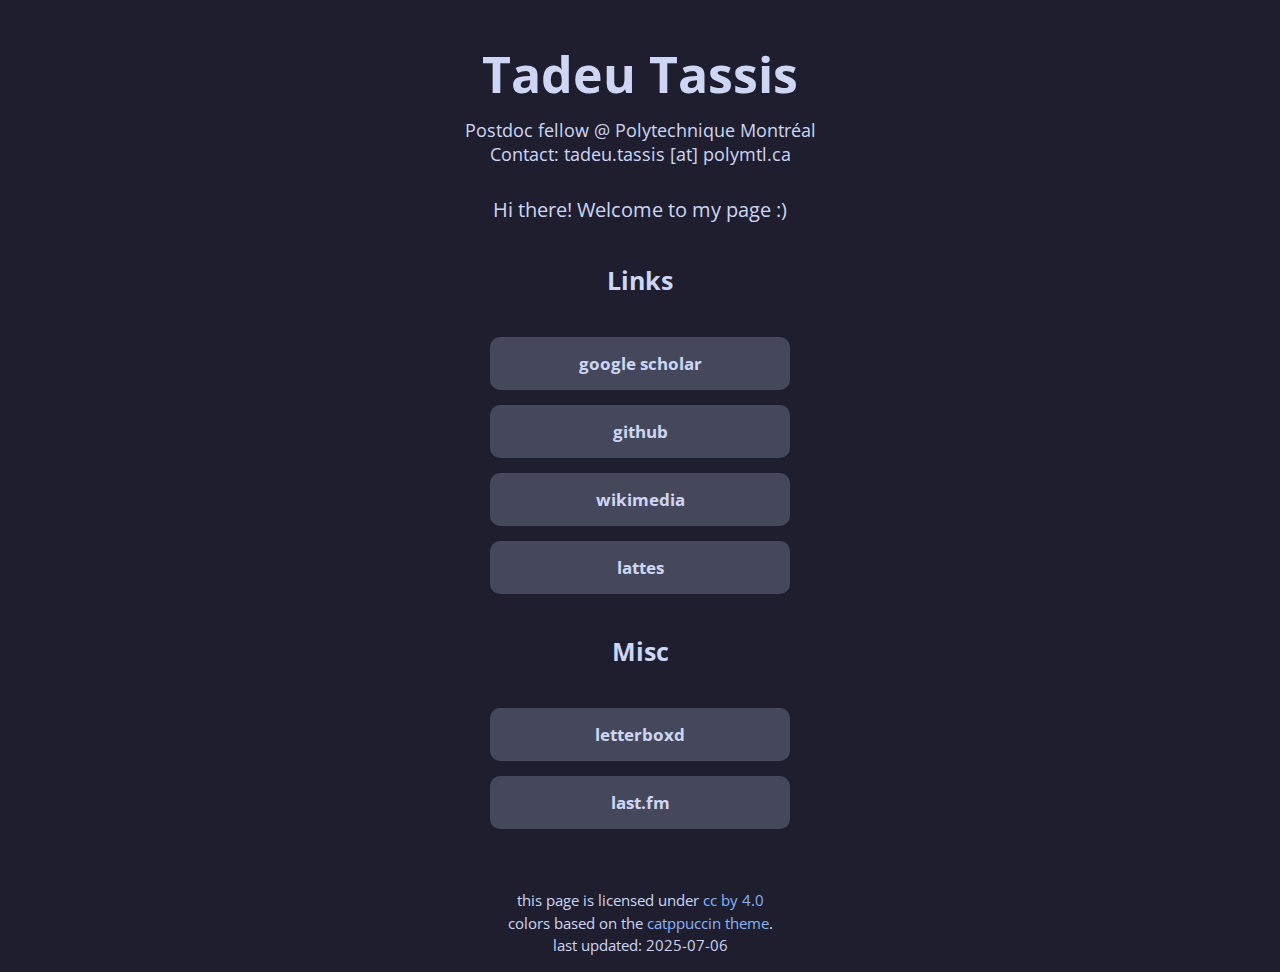
<file: index.html>
<!doctype html>
<html>

<head>
  <meta charset="utf-8">
  <meta name="viewport" content="width=device-width, initial-scale=1.0">
  <title>Tadeu Tassis' page</title>
  <link rel="stylesheet" href="/assets/styles.css">
  <link rel="icon" type="image/x-icon" href="/assets/favicon.ico">
</head>

<body>
<header>
  <div class="header-title">Tadeu Tassis</div>
  <div class="header-subtitle">
    Postdoc fellow @ Polytechnique Montréal
    <br>
    Contact: tadeu.tassis [at] polymtl.ca
  </div>
</header>

<p id="home-greeting">
  Hi there! Welcome to my page :)
</p>

<h2>Links</h2>

<div class="button-list">
  <a class="home-button" href="https://scholar.google.com/citations?user=U0FEn3gAAAAJ&hl=en">google scholar</a>
  <a class="home-button" href="https://github.com/tadeutassis">github</a>
  <a class="home-button" href="https://commons.wikimedia.org/wiki/User:Qupybara">wikimedia</a>
  <a class="home-button" href="http://lattes.cnpq.br/7266659029660509">lattes</a>
</div>

<h2>Misc</h2>

<div class="button-list">
  <a class="home-button" href="https://letterboxd.com/tadeutassis/">letterboxd</a>
  <a class="home-button" href="https://www.last.fm/user/tadeutassis93">last.fm</a>
</div>
<footer>
  <p>
    this page is licensed under
    <a href="https://creativecommons.org/licenses/by/4.0/">cc by 4.0</a>
    <br>
    colors based on the
    <a href="https://catppuccin.com/">catppuccin theme</a>.
    <br>
    last updated: 2025-07-06
  </p>
</footer>
</body>

</html>
</file>
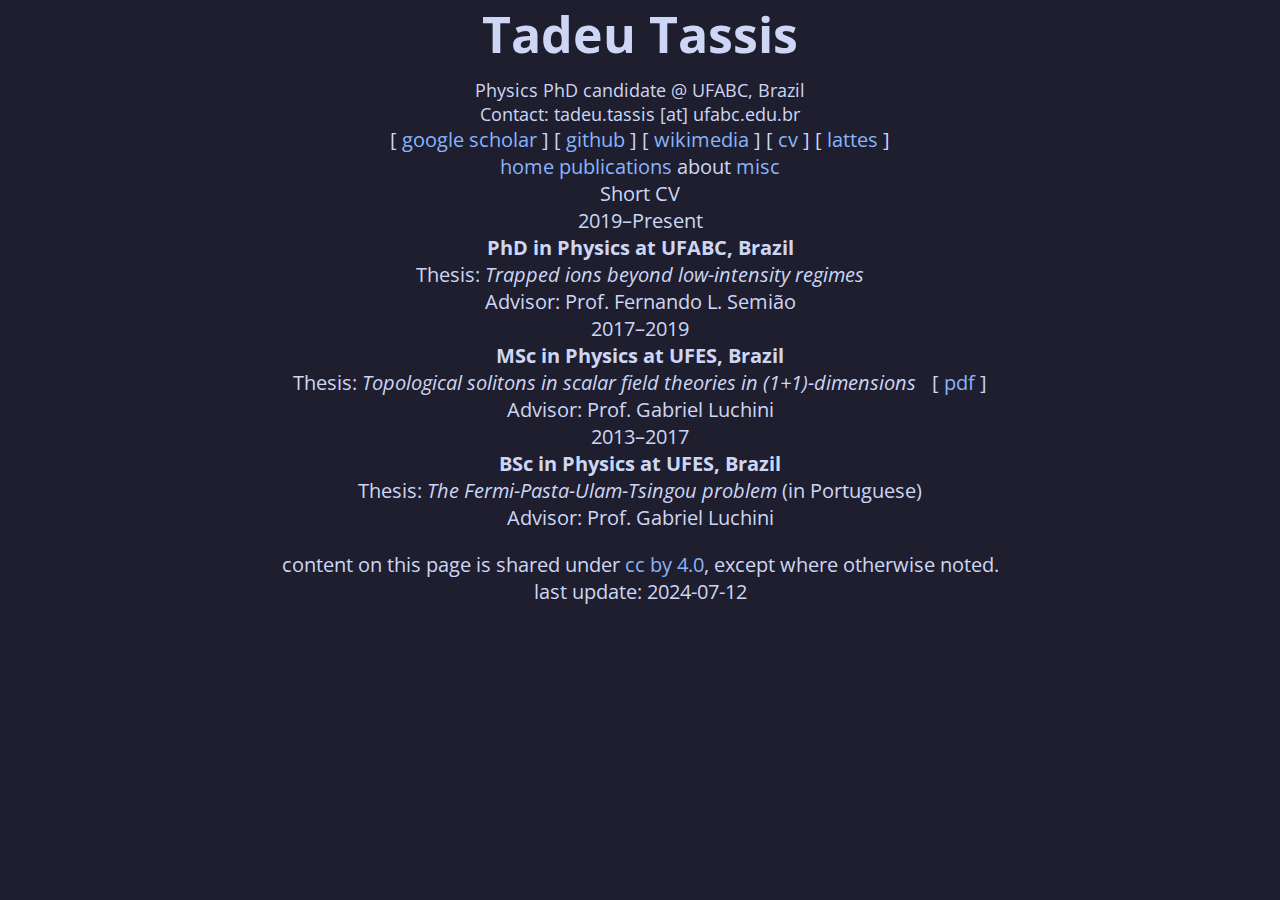
<file: about/index.html>
<!doctype html>
<html>

<head>
  <meta charset="utf-8" />
  <meta name="viewport" content="width=device-width, initial-scale=1.0" />
  <title>Home</title>
  <link rel="stylesheet" href="/assets/styles.css" />
  <link rel="icon" type="image/x-icon" href="/assets/favicon.ico" />
</head>

<body>
  <div class="page">
    <div class="header">
      <div class="header-title">Tadeu Tassis</div>
      <div class="header-subtitle">
        Physics PhD candidate @ UFABC, Brazil
        <br />
        Contact: tadeu.tassis [at] ufabc.edu.br
      </div>

      <div class="header-links">
        <span class="link-button">[
          <a href="https://scholar.google.com/citations?user=U0FEn3gAAAAJ&hl=en">google scholar</a>
          ]</span>
        <span class="link-button">[ <a href="https://github.com/tadeutassis">github</a> ]</span>
        <span class="link-button">[
          <a href="https://commons.wikimedia.org/wiki/User:Qupybara">wikimedia</a>
          ]</span>
        <span class="link-button">[ <a href="pdf/CV_TadeuTassis.pdf">cv</a> ]</span>
        <span class="link-button">[
          <a href="http://lattes.cnpq.br/7266659029660509">lattes</a> ]</span>
      </div>
    </div>

    <div class="nav-bar">
      <a class="nav-link" href="/">home</a>
      <a class="nav-link" href="/publications/">publications</a>
      <span class="nav-current">about</span>
      <a class="nav-link" href="/misc/">misc</a>
    </div>

    <div class="section">Short CV</div>

    <div class="row">
      <div class="col-left">2019&ndash;Present</div>
      <div class="col-right">
        <b>PhD in Physics at UFABC, Brazil</b>
        <br />
        Thesis: <em>Trapped ions beyond low-intensity regimes</em>
        <br />
        Advisor: Prof. Fernando L. Semião
      </div>
    </div>

    <div class="row">
      <div class="col-left">2017&ndash;2019</div>
      <div class="col-right">
        <b>MSc in Physics at UFES, Brazil</b>
        <br />
        Thesis:
        <em>Topological solitons in scalar field theories in
          (1+1)-dimensions</em>
        <span class="link-button" style="margin-left: 1ex">
          [ <a href="/pdf/MastersThesis_TadeuTassis.pdf">pdf</a> ]
        </span>
        <br />
        Advisor: Prof. Gabriel Luchini
      </div>
    </div>

    <div class="row">
      <div class="col-left">2013&ndash;2017</div>
      <div class="col-right">
        <b>BSc in Physics at UFES, Brazil</b>
        <br />
        Thesis: <em>The Fermi-Pasta-Ulam-Tsingou problem</em> (in Portuguese)
        <br />
        Advisor: Prof. Gabriel Luchini
      </div>
    </div>

    <div class="footer">
      <p>
        content on this page is shared under
        <a href="https://creativecommons.org/licenses/by/4.0/">cc by 4.0</a>,
        except where otherwise noted.
        <br />
        last update: 2024-07-12
      </p>
    </div>
  </div>
</body>

</html>
</file>
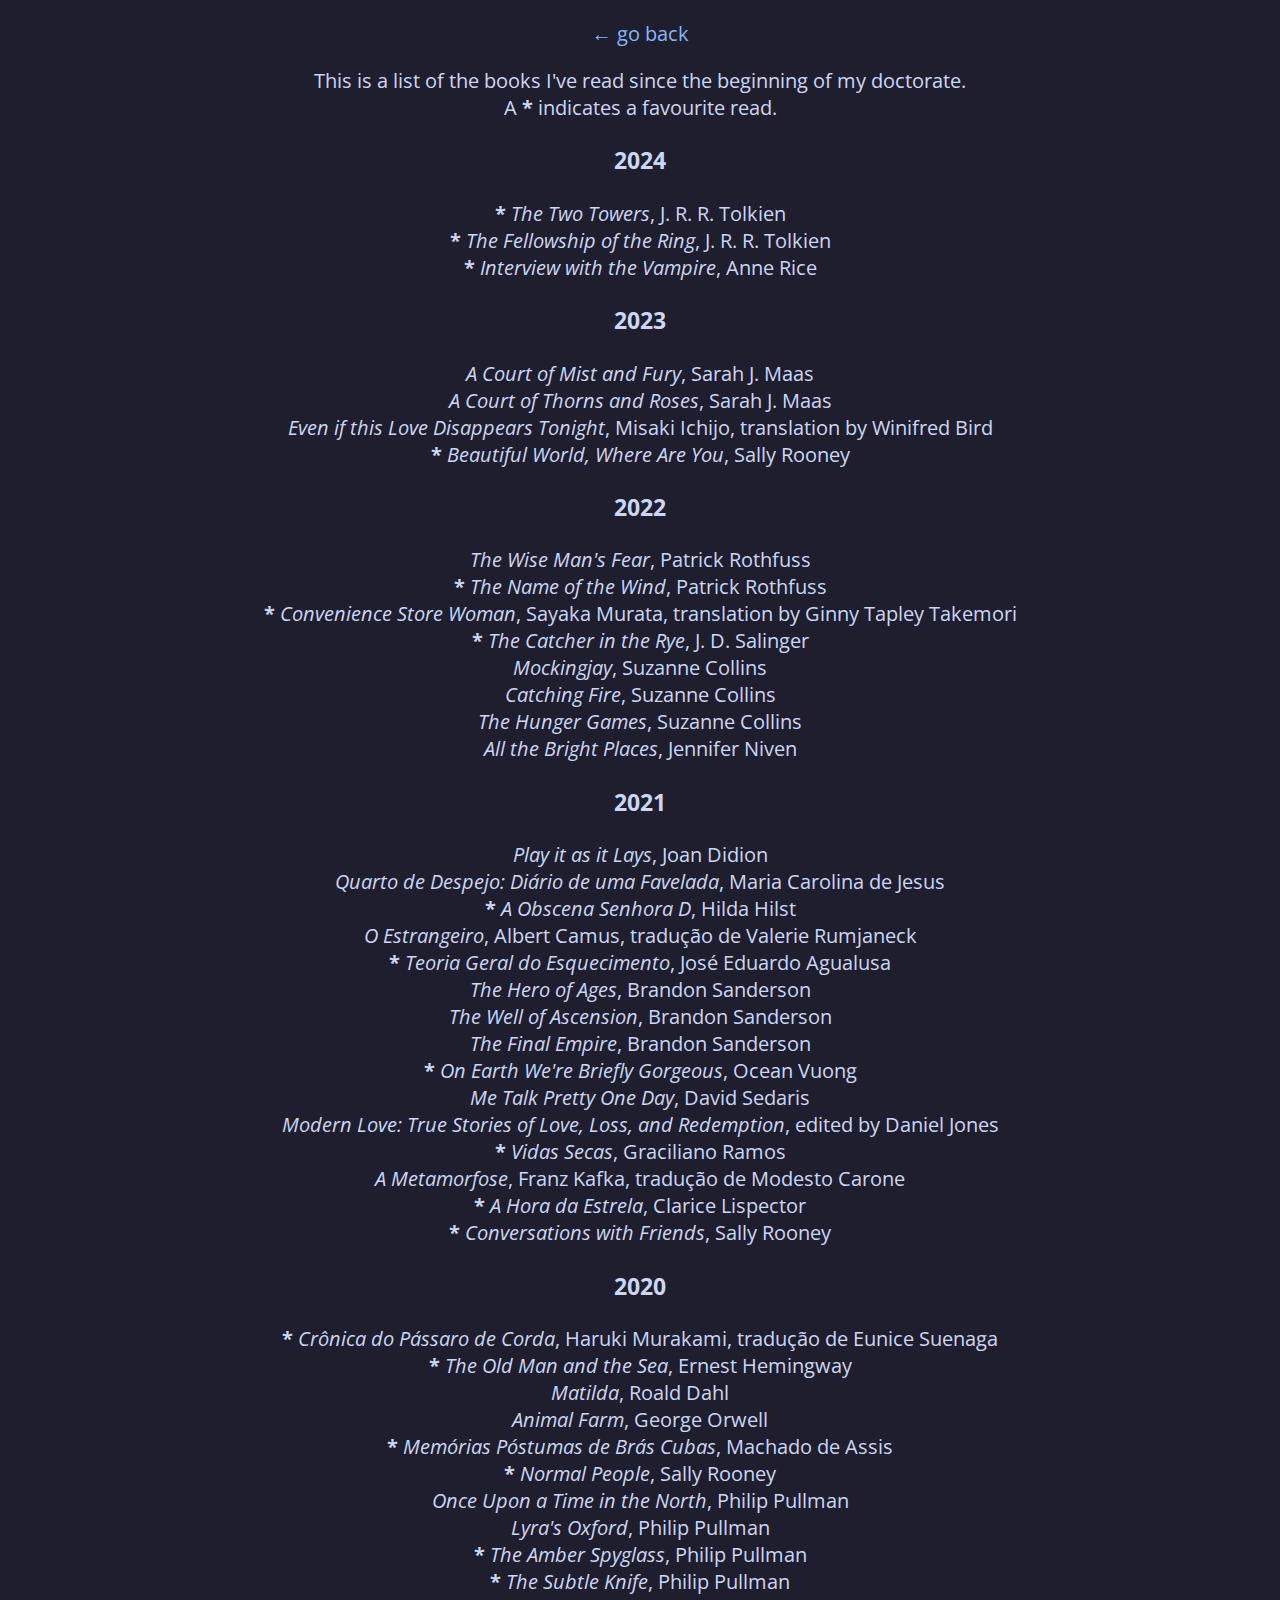
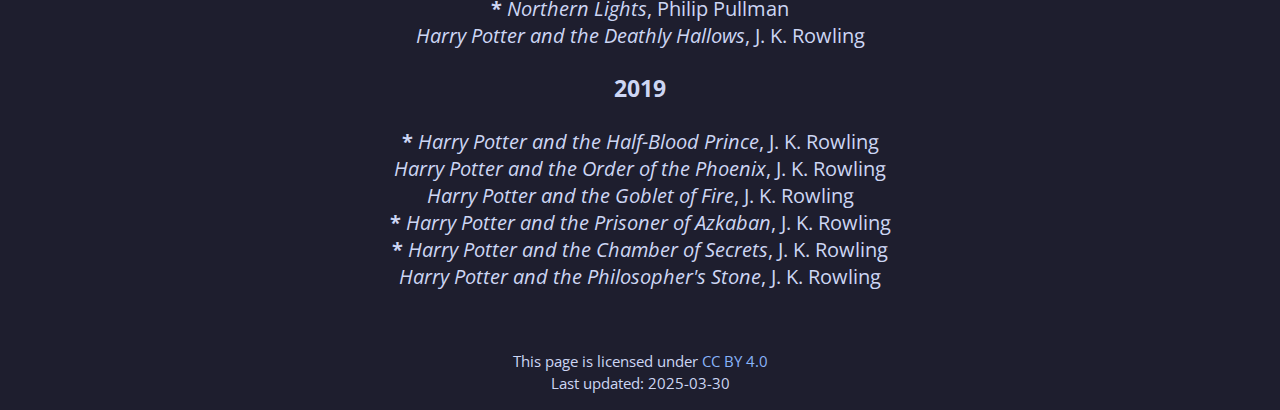
<file: books/index.html>
<!doctype html>
<html>

<head>
  <meta charset="utf-8">
  <meta name="viewport" content="width=device-width, initial-scale=1.0">
  <title>books</title>
  <link rel="stylesheet" href="/assets/styles.css">
  <link rel="icon" type="image/x-icon" href="/assets/favicon.ico">
</head>

<body>
<div class="page-content">
  <p class="back-link">
    <a href="/">&larr; go back</a>
  </p>

  <p>
    This is a list of the books
    I've read since the beginning of my doctorate.
    <br>
    A <strong>*</strong> indicates a favourite read.
  </p>

  <h3>2024</h3>

  <p>
    <strong>*</strong>
    <em>The Two Towers</em>,
    J. R. R. Tolkien
    <br>
    <strong>*</strong>
    <em>The Fellowship of the Ring</em>,
    J. R. R. Tolkien
    <br>
    <strong>*</strong>
    <em>Interview with the Vampire</em>,
    Anne Rice
  </p>

  <h3>2023</h3>
      
  <p>
    <em>A Court of Mist and Fury</em>,
    Sarah J. Maas
    <br>
    <em>A Court of Thorns and Roses</em>,
    Sarah J. Maas
    <br>
    <em>Even if this Love Disappears Tonight</em>,
    Misaki Ichijo, translation by Winifred Bird
    <br>
    <strong>*</strong>
    <em>Beautiful World, Where Are You</em>,
    Sally Rooney
    <br>
  </p>

  <h3>2022</h3>

  <p>
    <em>The Wise Man's Fear</em>,
    Patrick Rothfuss
    <br>
    <strong>*</strong>
    <em>The Name of the Wind</em>,
    Patrick Rothfuss
    <br>
    <strong>*</strong>
    <em>Convenience Store Woman</em>,
    Sayaka Murata, translation by Ginny Tapley Takemori
    <br>
    <strong>*</strong>
    <em>The Catcher in the Rye</em>,
    J. D. Salinger
    <br>
    <em>Mockingjay</em>,
    Suzanne Collins
    <br>
    <em>Catching Fire</em>,
    Suzanne Collins
    <br>
    <em>The Hunger Games</em>,
    Suzanne Collins
    <br>
    <em>All the Bright Places</em>,
    Jennifer Niven
  </p>

  <h3>2021</h3>

  <p>
    <em>Play it as it Lays</em>,
    Joan Didion
    <br>
    <em>Quarto de Despejo: Diário de uma Favelada</em>,
    Maria Carolina de Jesus
    <br>
    <strong>*</strong>
    <em>A Obscena Senhora D</em>,
    Hilda Hilst
    <br>
    <em>O Estrangeiro</em>,
    Albert Camus, tradução de Valerie Rumjaneck
    <br>
    <strong>*</strong>
    <em>Teoria Geral do Esquecimento</em>,
    José Eduardo Agualusa
    <br>
    <em>The Hero of Ages</em>,
    Brandon Sanderson
    <br>
    <em>The Well of Ascension</em>,
    Brandon Sanderson
    <br>
    <em>The Final Empire</em>,
    Brandon Sanderson
    <br>
    <strong>*</strong>
    <em>On Earth We're Briefly Gorgeous</em>,
    Ocean Vuong
    <br>
    <em>Me Talk Pretty One Day</em>,
    David Sedaris
    <br>
    <em>Modern Love: True Stories of Love, Loss, and Redemption</em>,
    edited by Daniel Jones
    <br>
    <strong>*</strong>
    <em>Vidas Secas</em>,
    Graciliano Ramos
    <br>
    <em>A Metamorfose</em>,
    Franz Kafka, tradução de Modesto Carone
    <br>
    <strong>*</strong>
    <em>A Hora da Estrela</em>,
    Clarice Lispector
    <br>
    <strong>*</strong>
    <em>Conversations with Friends</em>,
    Sally Rooney
  </p>

  <h3>2020</h3>

  <p>
    <strong>*</strong>
    <em>Crônica do Pássaro de Corda</em>,
    Haruki Murakami, tradução de Eunice Suenaga
    <br>
    <strong>*</strong>
    <em>The Old Man and the Sea</em>,
    Ernest Hemingway
    <br>
    <em>Matilda</em>,
    Roald Dahl
    <br>
    <em>Animal Farm</em>,
    George Orwell
    <br>
    <strong>*</strong>
    <em>Memórias Póstumas de Brás Cubas</em>,
    Machado de Assis
    <br>
    <strong>*</strong>
    <em>Normal People</em>,
    Sally Rooney
    <br>
    <em>Once Upon a Time in the North</em>,
    Philip Pullman
    <br>
    <em>Lyra's Oxford</em>,
    Philip Pullman
    <br>
    <strong>*</strong>
    <em>The Amber Spyglass</em>,
    Philip Pullman
    <br>
    <strong>*</strong>
    <em>The Subtle Knife</em>,
    Philip Pullman
    <br>
    <strong>*</strong>
    <em>Northern Lights</em>,
    Philip Pullman
    <br>
    <em>Harry Potter and the Deathly Hallows</em>,
    J. K. Rowling
  </p>

  <h3>2019</h3>

  <p>
    <strong>*</strong>
    <em>Harry Potter and the Half-Blood Prince</em>,
    J. K. Rowling
    <br>
    <em>Harry Potter and the Order of the Phoenix</em>,
    J. K. Rowling
    <br>
    <em>Harry Potter and the Goblet of Fire</em>,
    J. K. Rowling
    <br>
    <strong>*</strong>
    <em>Harry Potter and the Prisoner of Azkaban</em>,
    J. K. Rowling
    <br>
    <strong>*</strong>
    <em>Harry Potter and the Chamber of Secrets</em>,
    J. K. Rowling
    <br>
    <em>Harry Potter and the Philosopher's Stone</em>,
    J. K. Rowling
  </p>

  <footer>
    <p>
      This page is licensed under
      <a href="https://creativecommons.org/licenses/by/4.0/">CC BY 4.0</a>
      <br>
      Last updated: 2025-03-30
    </p>
  </footer>
</div>
</body>

</html>
</file>
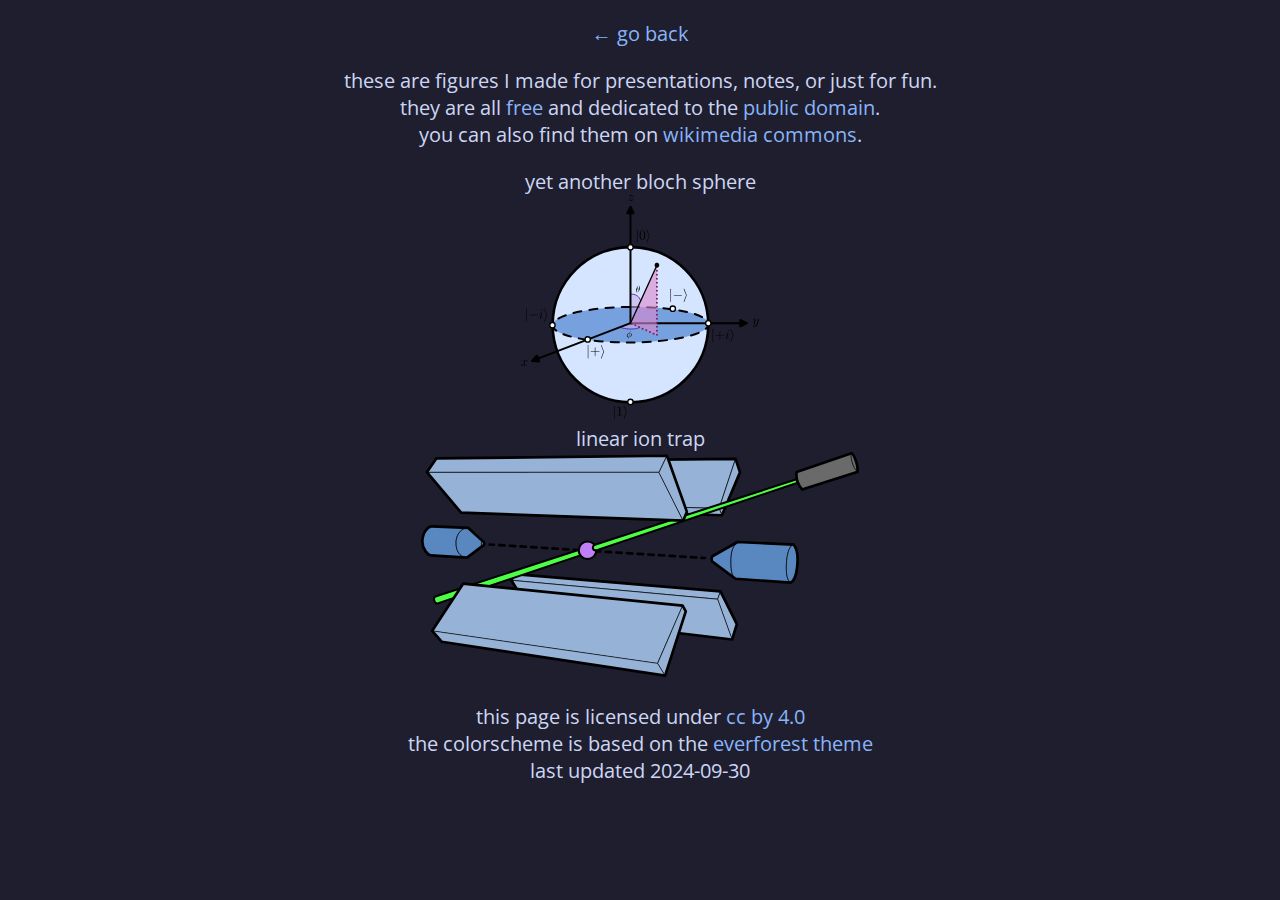
<file: illustration/index.html>
<!doctype html>
<html>

<head>
  <meta charset="utf-8">
  <meta name="viewport" content="width=device-width, initial-scale=1.0">
  <title>illustration</title>
  <link rel="stylesheet" href="/assets/styles.css">
  <link rel="icon" type="image/x-icon" href="/assets/favicon.ico">
</head>

<body>
  <p class="back-link">
    <a href="/">&larr; go back</a>
  </p>

  <p>
    these are figures I made for presentations, notes, or just for fun.
    <br>
    they are all
    <a href="https://en.wikipedia.org/wiki/Free_content">free</a>
    and dedicated to the
    <a href="https://creativecommons.org/publicdomain/zero/1.0/">public domain</a>.
    <br>
    you can also find them on
    <a href="https://commons.wikimedia.org/w/index.php?title=Special:ListFiles/Qupybara&ilshowall=1">wikimedia commons</a>.
  </p>

  <div class="gallery">
    <div class="gallery-item">
      <div class="figcaption">yet another bloch sphere</div>
      <a href="/assets/figs/2024_bloch-sphere.svg">
        <img src="/assets/figs/2024_bloch-sphere.svg">
      </a>
    </div>
    <div class="gallery-item">
      <div class="figcaption">linear ion trap</div>
      <a href="/assets/figs/2024_ion-trap.svg">
        <img src="/assets/figs/2024_ion-trap.svg">
      </a>
    </div>
  </div>

  <div class="footer">
    <p>
      this page is licensed under
      <a href="https://creativecommons.org/licenses/by/4.0/">cc by 4.0</a>
      <br>
      the colorscheme is based on the
      <a href="https://github.com/sainnhe/everforest">everforest theme</a>
      <br>
      last updated 2024-09-30
    </p>
  </div>
</body>

</html>
</file>
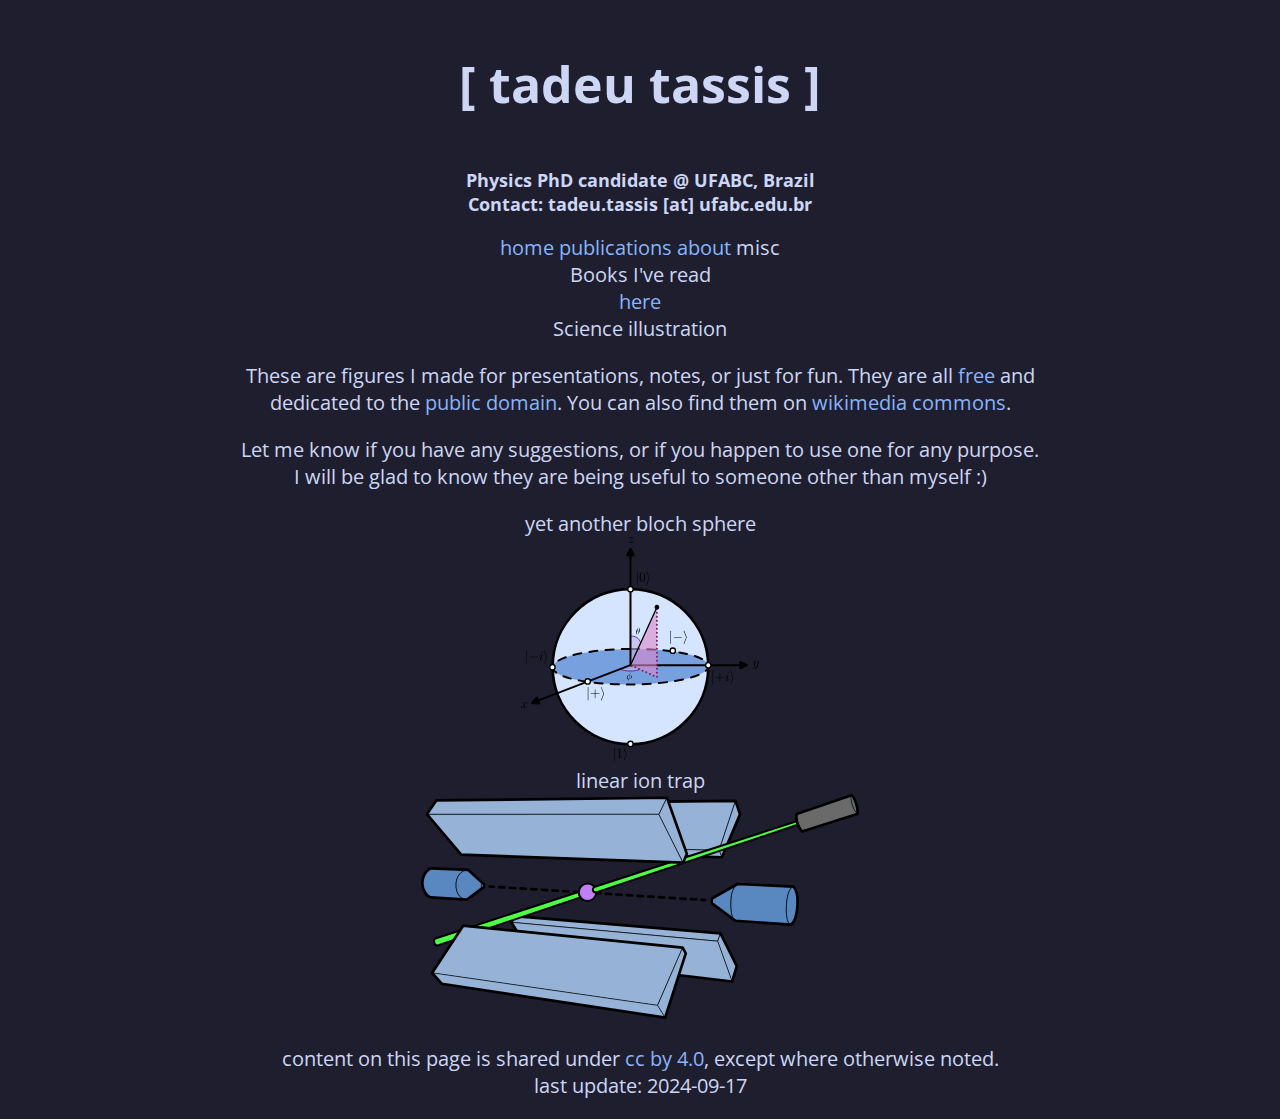
<file: misc/index.html>
<!doctype html>
<html>

<head>
  <meta charset="utf-8" />
  <meta name="viewport" content="width=device-width, initial-scale=1.0" />
  <title>misc</title>
  <link rel="stylesheet" href="/assets/styles.css" />
  <link rel="icon" type="image/x-icon" href="/assets/favicon.ico" />
</head>

<body>
  <div class="header">
    <div class="header-title">
      <p class="header-name">[ tadeu tassis ]</p>
      <p class="header-subtitle">
        Physics PhD candidate @ UFABC, Brazil
        <br />
        Contact: tadeu.tassis [at] ufabc.edu.br
      </p>
    </div>
    <div class="header-nav">
      <a class="nav-link" href="/">home</a>
      <a class="nav-link" href="/publications/">publications</a>
      <a class="nav-link" href="/about/">about</a>
      <span class="nav-current">misc</span>
    </div>
  </div>

  <div class="section">Books I've read</div>

  <a href="books/">here</a>

  <div class="section">Science illustration</div>

  <p>
    These are figures I made for presentations, notes, or just for fun. They
    are all
    <a href="https://en.wikipedia.org/wiki/Free_content">free</a>
    and dedicated to the
    <a href="https://creativecommons.org/publicdomain/zero/1.0/">public domain</a>. You can also find them on
    <a href="https://commons.wikimedia.org/w/index.php?title=Special:ListFiles/Qupybara&ilshowall=1">wikimedia commons</a>.
  </p>
  <p>
    Let me know if you have any suggestions, or if you happen to use one for
    any purpose. I will be glad to know they are being useful to someone other
    than myself :)
  </p>

  <div class="gallery">
    <div class="gallery-item">
      <div class="figcaption">yet another bloch sphere</div>
      <a href="/assets/figs/2024_bloch-sphere.svg">
        <img src="/assets/figs/2024_bloch-sphere.svg" />
      </a>
    </div>
    <div class="gallery-item">
      <div class="figcaption">linear ion trap</div>
      <a href="/assets/figs/2024_ion-trap.svg">
        <img src="/assets/figs/2024_ion-trap.svg" />
      </a>
    </div>
  </div>

  <div class="footer">
    <p>
      content on this page is shared under
      <a href="https://creativecommons.org/licenses/by/4.0/">cc by 4.0</a>,
      except where otherwise noted.
      <br />
      last update: 2024-09-17
    </p>
  </div>
</body>

</html>
</file>
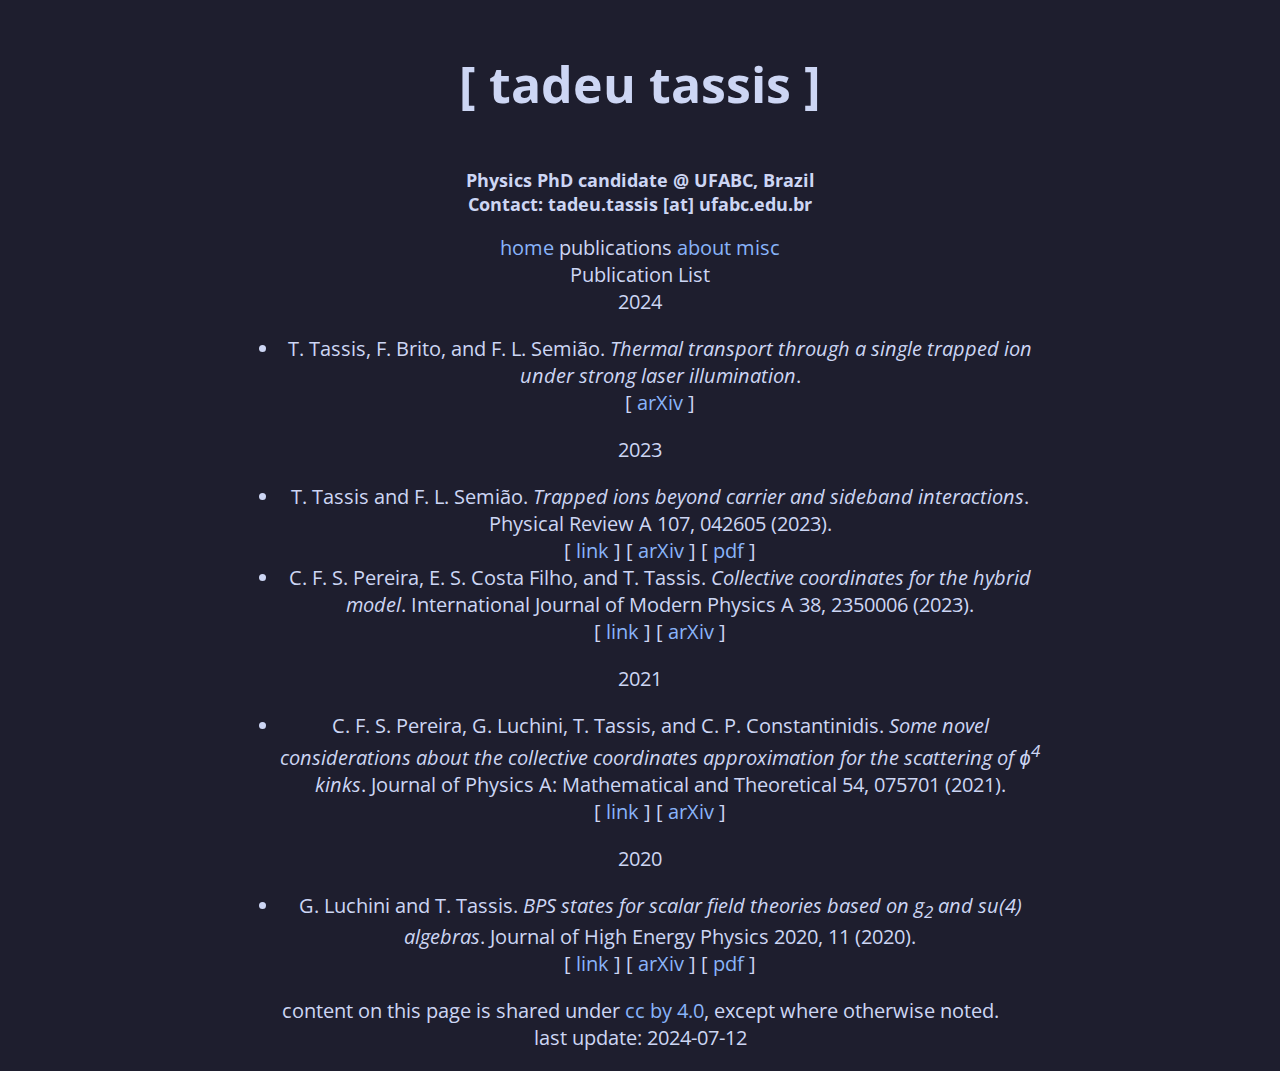
<file: publications/index.html>
<!doctype html>
<html>

<head>
  <meta charset="utf-8" />
  <meta name="viewport" content="width=device-width, initial-scale=1.0" />
  <title>publications</title>
  <link rel="stylesheet" href="/assets/styles.css" />
  <link rel="icon" type="image/x-icon" href="/assets/favicon.ico" />
</head>

<body>
  <div class="header">
    <div class="header-title">
      <p class="header-name">[ tadeu tassis ]</p>
      <p class="header-subtitle">
        Physics PhD candidate @ UFABC, Brazil
        <br />
        Contact: tadeu.tassis [at] ufabc.edu.br
      </p>
    </div>
    <div class="header-nav">
      <a class="nav-link" href="/">home</a>
      <span class="nav-current">publications</span>
      <a class="nav-link" href="/about/">about</a>
      <a class="nav-link" href="/misc/">misc</a>
    </div>
  </div>

  <div class="section">Publication List</div>

  <div class="row">
    <div class="col-left-pub">2024</div>
    <div class="col-right-pub">
      <ul>
        <li>
          T. Tassis, F. Brito, and F. L. Semião.
          <em>Thermal transport through a single trapped ion under strong laser
            illumination</em>.
          <br />
          <span class="link-button">
            [ <a href="https://arxiv.org/abs/2402.03937">arXiv</a> ]
          </span>
        </li>
      </ul>
    </div>
  </div>

  <div class="row">
    <div class="col-left-pub">2023</div>
    <div class="col-right-pub">
      <ul>
        <li>
          T. Tassis and F. L. Semião.
          <em>Trapped ions beyond carrier and sideband interactions</em>.
          Physical Review A 107, 042605 (2023).
          <br />
          <span class="link-button">
            [
            <a href="https://journals.aps.org/pra/abstract/10.1103/PhysRevA.107.042605">link</a>
            ]
          </span>
          <span class="link-button">
            [ <a href="https://arxiv.org/abs/2212.12612">arXiv</a> ]
          </span>
          <span class="link-button">
            [ <a href="/pdf/tassis2023.pdf">pdf</a> ]
          </span>
        </li>

        <li>
          C. F. S. Pereira, E. S. Costa Filho, and T. Tassis.
          <em>Collective coordinates for the hybrid model</em>. International
          Journal of Modern Physics A 38, 2350006 (2023).
          <br />
          <span class="link-button">
            [
            <a href="https://www.worldscientific.com/doi/10.1142/S0217751X23500069">link</a>
            ]
          </span>
          <span class="link-button">
            [ <a href="https://arxiv.org/abs/2110.05658">arXiv</a> ]
          </span>
        </li>
      </ul>
    </div>
  </div>

  <div class="row">
    <div class="col-left-pub">2021</div>
    <div class="col-right-pub">
      <ul>
        <li>
          C. F. S. Pereira, G. Luchini, T. Tassis, and C. P. Constantinidis.
          <em>Some novel considerations about the collective coordinates
            approximation for the scattering of &phiv;<sup>4</sup> kinks</em>. Journal of Physics A: Mathematical and
          Theoretical 54, 075701
          (2021).
          <br />
          <span class="link-button">
            [
            <a href="https://iopscience.iop.org/article/10.1088/1751-8121/abd815/meta">link</a>
            ]
          </span>
          <span class="link-button">
            [ <a href="https://arxiv.org/abs/2004.00571">arXiv</a> ]
          </span>
        </li>
      </ul>
    </div>
  </div>

  <div class="row">
    <div class="col-left-pub">2020</div>
    <div class="col-right-pub">
      <ul>
        <li>
          G. Luchini and T. Tassis.
          <em>BPS states for scalar field theories based on g<sub>2</sub> and
            su(4) algebras</em>. Journal of High Energy Physics 2020, 11 (2020).
          <br />
          <span class="link-button">
            [
            <a href="https://link.springer.com/article/10.1007/JHEP05(2020)011">link</a>
            ]
          </span>
          <span class="link-button">
            [ <a href="https://arxiv.org/abs/1909.04467">arXiv</a> ]
          </span>
          <span class="link-button">
            [ <a href="/pdf/luchini2020.pdf">pdf</a> ]
          </span>
        </li>
      </ul>
    </div>
  </div>

  <div class="footer">
    <p>
      content on this page is shared under
      <a href="https://creativecommons.org/licenses/by/4.0/">cc by 4.0</a>,
      except where otherwise noted.
      <br />
      last update: 2024-07-12
    </p>
  </div>
</body>

</html>
</file>
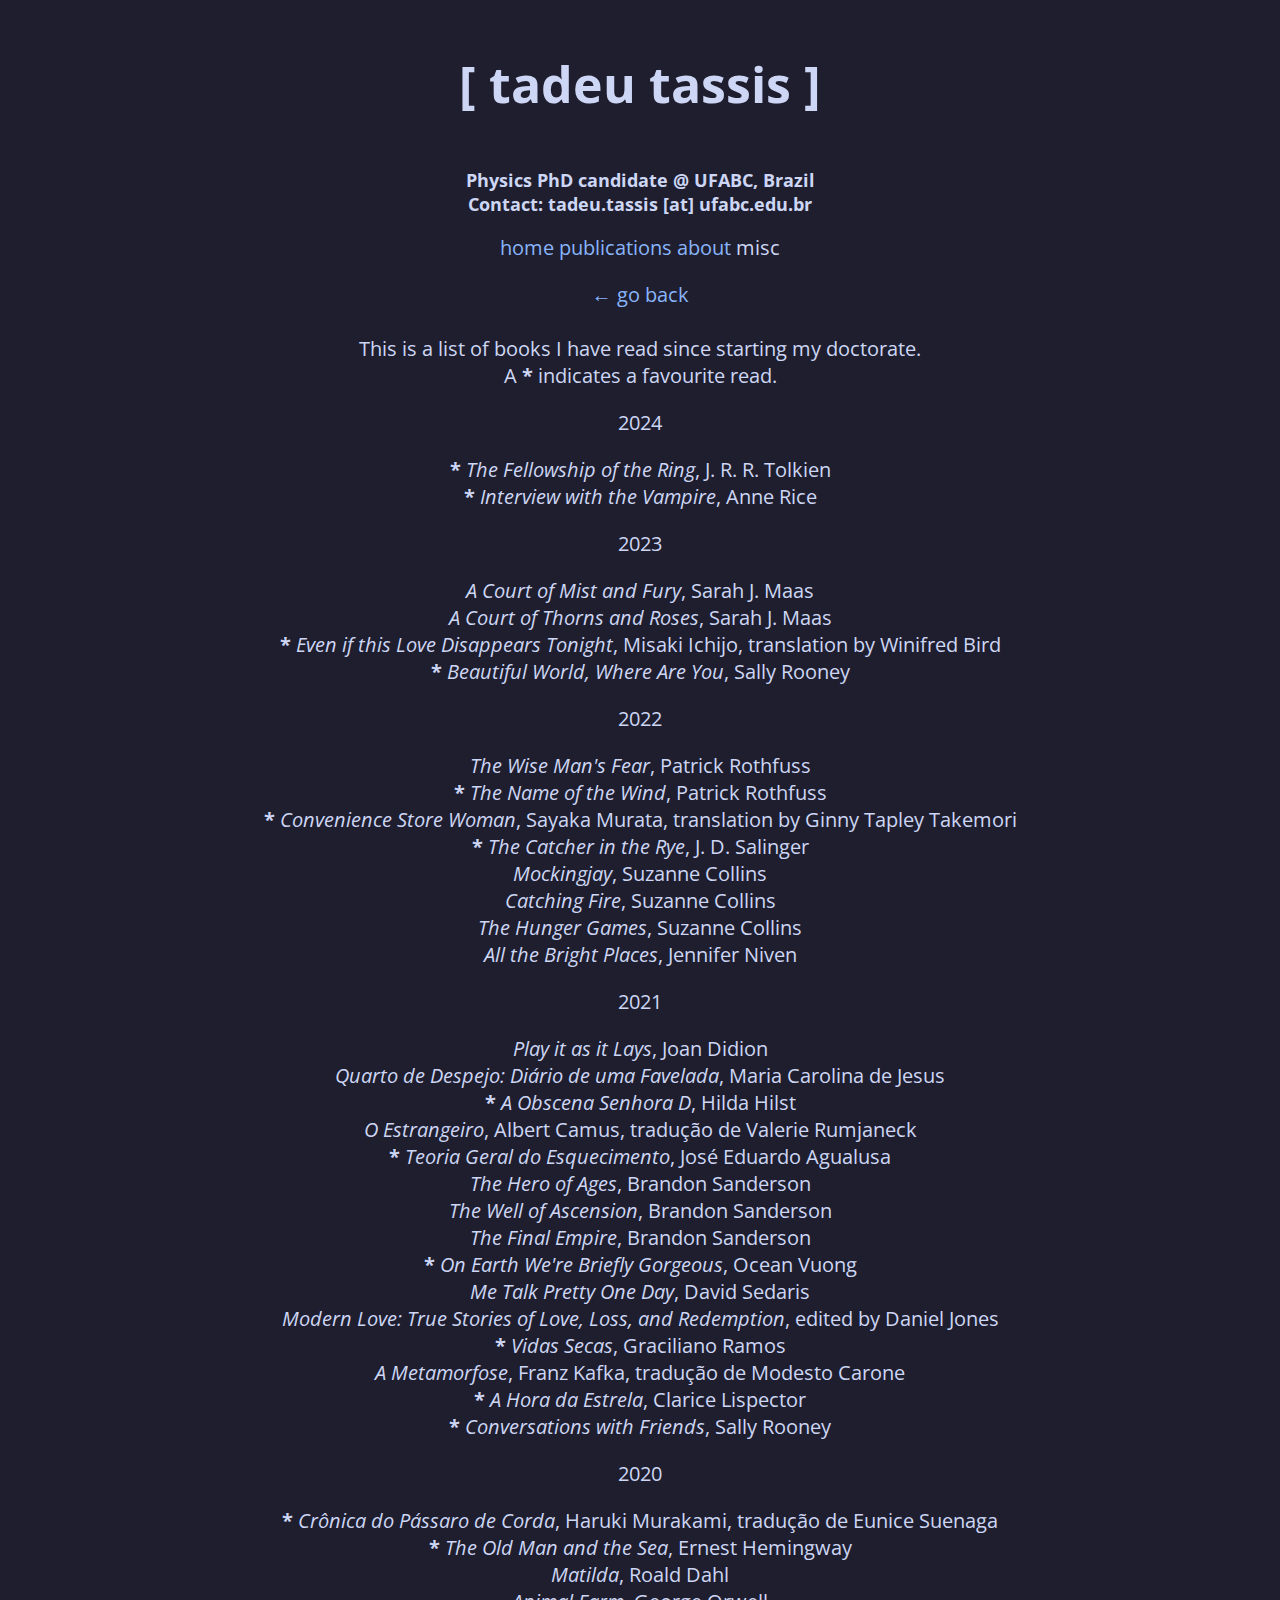
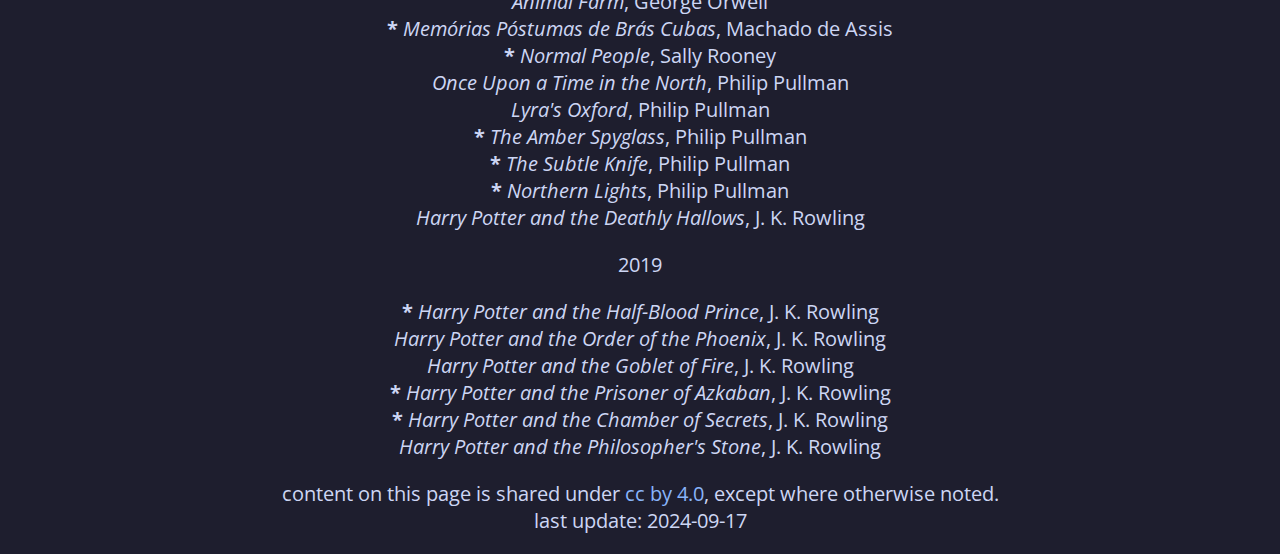
<file: misc/books/index.html>
<!doctype html>
<html>

<head>
  <meta charset="utf-8" />
  <meta name="viewport" content="width=device-width, initial-scale=1.0" />
  <title>misc</title>
  <link rel="stylesheet" href="/assets/styles.css" />
  <link rel="icon" type="image/x-icon" href="/assets/favicon.ico" />
</head>

<body>
  <div class="header">
    <div class="header-title">
      <p class="header-name">[ tadeu tassis ]</p>
      <p class="header-subtitle">
        Physics PhD candidate @ UFABC, Brazil
        <br />
        Contact: tadeu.tassis [at] ufabc.edu.br
      </p>
    </div>
    <div class="header-nav">
      <a class="nav-link" href="/">home</a>
      <a class="nav-link" href="/publications/">publications</a>
      <a class="nav-link" href="/about/">about</a>
      <span class="nav-current">misc</span>
    </div>
  </div>

  <p>
      <a href="/misc/">&larr; go back</a>
      </br>
      </br>
    This is a list of books I have read since starting my doctorate.
    </br>
    A <strong>*</strong> indicates a favourite read.
  </p>

  <div class="book-year">2024</div>
  <p class="book-list">
    <strong>*</strong>
    <em>The Fellowship of the Ring</em>,
    J. R. R. Tolkien
    </br>
    <strong>*</strong>
    <em>Interview with the Vampire</em>,
    Anne Rice
  </p>
  <div class="book-year">2023</div>
  <p class="book-list">
    <em>A Court of Mist and Fury</em>,
    Sarah J. Maas
    </br>
    <em>A Court of Thorns and Roses</em>,
    Sarah J. Maas
    </br>
    <strong>*</strong>
    <em>Even if this Love Disappears Tonight</em>,
    Misaki Ichijo, translation by Winifred Bird
    </br>
    <strong>*</strong>
    <em>Beautiful World, Where Are You</em>,
    Sally Rooney
    </br>
  </p>
  <div class="book-year">2022</div>
  <p class="book-list">
    <em>The Wise Man's Fear</em>,
    Patrick Rothfuss
    </br>
    <strong>*</strong>
    <em>The Name of the Wind</em>,
    Patrick Rothfuss
    </br>
    <strong>*</strong>
    <em>Convenience Store Woman</em>,
    Sayaka Murata, translation by Ginny Tapley Takemori
    </br>
    <strong>*</strong>
    <em>The Catcher in the Rye</em>,
    J. D. Salinger
    </br>
    <em>Mockingjay</em>,
    Suzanne Collins
    </br>
    <em>Catching Fire</em>,
    Suzanne Collins
    </br>
    <em>The Hunger Games</em>,
    Suzanne Collins
    </br>
    <em>All the Bright Places</em>,
    Jennifer Niven
  </p>
  <div class="book-year">2021</div>
  <p class="book-list">
    <em>Play it as it Lays</em>,
    Joan Didion
    </br>
    <em>Quarto de Despejo: Diário de uma Favelada</em>,
    Maria Carolina de Jesus
    </br>
    <strong>*</strong>
    <em>A Obscena Senhora D</em>,
    Hilda Hilst
    </br>
    <em>O Estrangeiro</em>,
    Albert Camus, tradução de Valerie Rumjaneck
    </br>
    <strong>*</strong>
    <em>Teoria Geral do Esquecimento</em>,
    José Eduardo Agualusa
    </br>
    <em>The Hero of Ages</em>,
    Brandon Sanderson
    </br>
    <em>The Well of Ascension</em>,
    Brandon Sanderson
    </br>
    <em>The Final Empire</em>,
    Brandon Sanderson
    </br>
    <strong>*</strong>
    <em>On Earth We're Briefly Gorgeous</em>,
    Ocean Vuong
    </br>
    <em>Me Talk Pretty One Day</em>,
    David Sedaris
    </br>
    <em>Modern Love: True Stories of Love, Loss, and Redemption</em>,
    edited by Daniel Jones
    </br>
    <strong>*</strong>
    <em>Vidas Secas</em>,
    Graciliano Ramos
    </br>
    <em>A Metamorfose</em>,
    Franz Kafka, tradução de Modesto Carone
    </br>
    <strong>*</strong>
    <em>A Hora da Estrela</em>,
    Clarice Lispector
    </br>
    <strong>*</strong>
    <em>Conversations with Friends</em>,
    Sally Rooney
  </p>
  <div class="book-year">2020</div>
  <p class="book-list">
    <strong>*</strong>
    <em>Crônica do Pássaro de Corda</em>,
    Haruki Murakami, tradução de Eunice Suenaga
    </br>
    <strong>*</strong>
    <em>The Old Man and the Sea</em>,
    Ernest Hemingway
    </br>
    <em>Matilda</em>,
    Roald Dahl
    </br>
    <em>Animal Farm</em>,
    George Orwell
    </br>
    <strong>*</strong>
    <em>Memórias Póstumas de Brás Cubas</em>,
    Machado de Assis
    </br>
    <strong>*</strong>
    <em>Normal People</em>,
    Sally Rooney
    </br>
    <em>Once Upon a Time in the North</em>,
    Philip Pullman
    </br>
    <em>Lyra's Oxford</em>,
    Philip Pullman
    </br>
    <strong>*</strong>
    <em>The Amber Spyglass</em>,
    Philip Pullman
    </br>
    <strong>*</strong>
    <em>The Subtle Knife</em>,
    Philip Pullman
    </br>
    <strong>*</strong>
    <em>Northern Lights</em>,
    Philip Pullman
    </br>
    <em>Harry Potter and the Deathly Hallows</em>,
    J. K. Rowling
  </p>
  <div class="book-year">2019</div>
  <p class="book-list">
    <strong>*</strong>
    <em>Harry Potter and the Half-Blood Prince</em>,
    J. K. Rowling
    </br>
    <em>Harry Potter and the Order of the Phoenix</em>,
    J. K. Rowling
    </br>
    <em>Harry Potter and the Goblet of Fire</em>,
    J. K. Rowling
    </br>
    <strong>*</strong>
    <em>Harry Potter and the Prisoner of Azkaban</em>,
    J. K. Rowling
    </br>
    <strong>*</strong>
    <em>Harry Potter and the Chamber of Secrets</em>,
    J. K. Rowling
    </br>
    <em>Harry Potter and the Philosopher's Stone</em>,
    J. K. Rowling
  </p>

  <div class="footer">
    <p class="book-list">
      content on this page is shared under
      <a href="https://creativecommons.org/licenses/by/4.0/">cc by 4.0</a>,
      except where otherwise noted.
      <br />
      last update: 2024-09-17
    </p>
  </div>
</body>

</html>
</file>
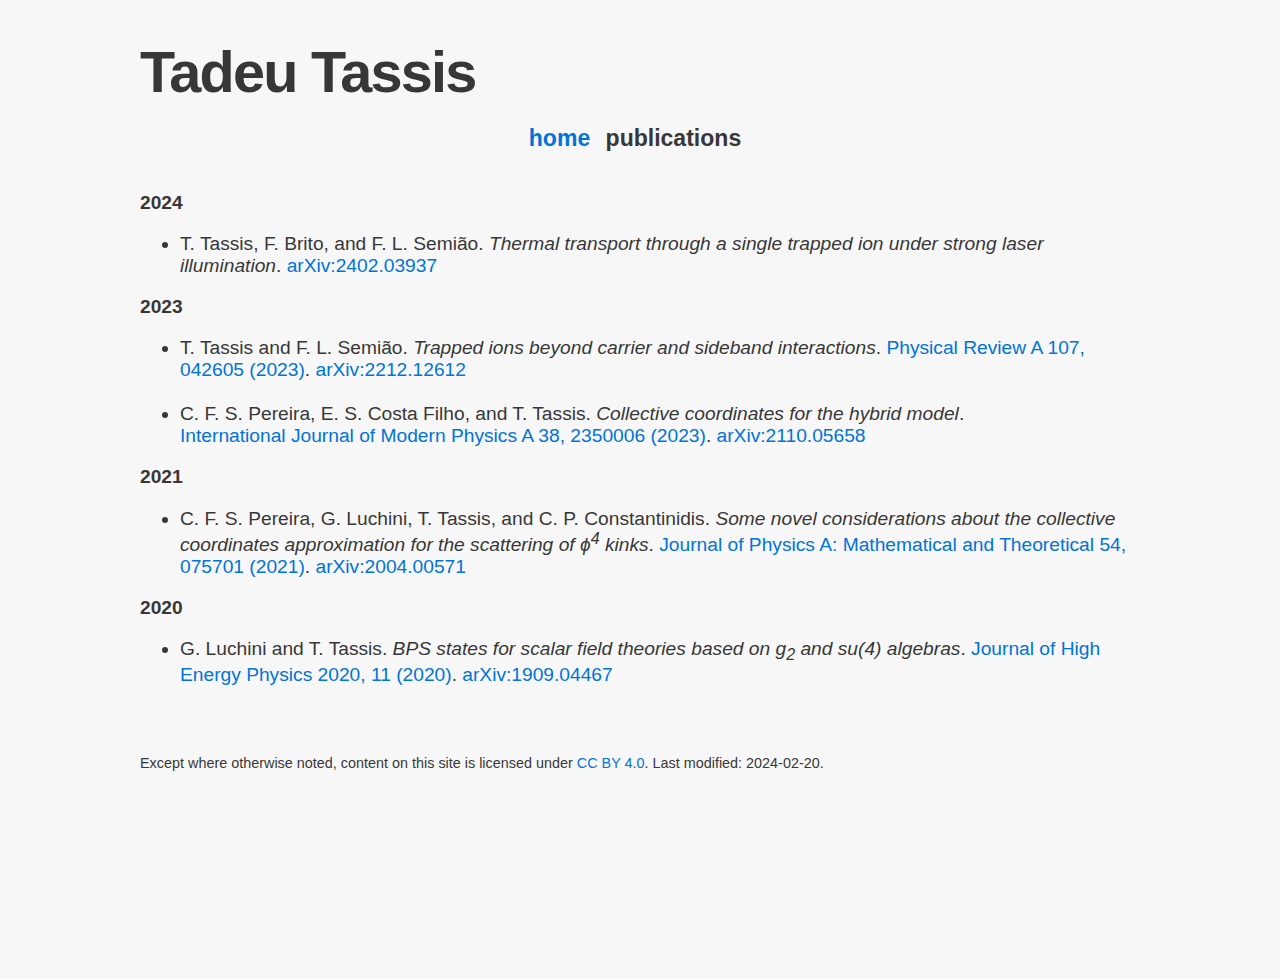
<file: publications.html>
<!doctype html>
<html>
  <head>
    <meta charset="utf-8">
    <meta name="viewport" content="width=device-width, initial-scale=1.0">
    <title>Publications</title>
    <link rel="stylesheet" href="styles.css">
    </head>
  <body>
    <div class="page">

      <h1>Tadeu Tassis</h1>
    
      <ul class="nav-list">
        <li class="nav-item"><a href="./">home</a></li>
        <li class="nav-item"><span>publications</span></li>
      </ul>
      
      <p><strong>2024</strong></p>
      
      <ul>
        <li>
          T. Tassis, F. Brito, and F. L. Semião.
          <em>Thermal transport through a single trapped ion under strong laser illumination</em>.
          <a href="https://arxiv.org/abs/2402.03937" target="_blank">arXiv:2402.03937</a>
        </li>
      </ul>

      <p><strong>2023</strong></p>
      
      <ul>
        <li>
          T. Tassis and F. L. Semião.
          <em>Trapped ions beyond carrier and sideband interactions</em>.
          <a href="https://journals.aps.org/pra/abstract/10.1103/PhysRevA.107.042605" target="_blank">Physical Review A 107, 042605 (2023)</a>.
          <a href="https://arxiv.org/abs/2212.12612" target="_blank">arXiv:2212.12612</a>
        </li>
        <br>
        <li>
          C. F. S. Pereira, E. S. Costa Filho, and T. Tassis.
          <em>Collective coordinates for the hybrid model</em>.
          <br>
          <a href="https://www.worldscientific.com/doi/10.1142/S0217751X23500069" target="_blank">International Journal of Modern Physics A 38, 2350006 (2023)</a>.
          <a href="https://arxiv.org/abs/2110.05658" target="_blank">arXiv:2110.05658</a>
        </li>
      </ul>
      
      <p><strong>2021</strong></p>
      
      <ul>
        <li>
          C. F. S. Pereira, G. Luchini, T. Tassis, and C. P. Constantinidis.
          <em>Some novel considerations about the collective coordinates approximation for the scattering of ϕ<sup>4</sup> kinks</em>.
          <a href="https://iopscience.iop.org/article/10.1088/1751-8121/abd815/meta" target="_blank">Journal of Physics A: Mathematical and Theoretical 54, 075701 (2021)</a>.
          <a href="https://arxiv.org/abs/2004.00571" target="_blank">arXiv:2004.00571</a>
        </li>
      </ul>

      <p><strong>2020</strong></p>

      <ul>
        <li>
          G. Luchini and T. Tassis.
          <em>BPS states for scalar field theories based on g<sub>2</sub> and su(4) algebras</em>.
          <a href="https://link.springer.com/article/10.1007/JHEP05(2020)011" target="_blank">Journal of High Energy Physics 2020, 11 (2020)</a>.
          <a href="https://arxiv.org/abs/1909.04467" target="_blank">arXiv:1909.04467</a>
        </li>
      </ul>

      <div class="footer">
        Except where otherwise noted, content on this site is licensed under <a href="https://creativecommons.org/licenses/by/4.0/" target="_blank">CC BY 4.0</a>. Last modified: 2024-02-20.
      </div>

    </div>
  </body>
</html>
</file>
<file: assets/styles.css>
@font-face {
  font-family: "Open Sans";
  src: url("./fonts/OpenSans-Regular.ttf");
  font-style: normal;
}

@font-face {
  font-family: "Open Sans";
  src: url("./fonts/OpenSans-Italic.ttf");
  font-style: italic;
}

@font-face {
  font-family: "Open Sans";
  src: url("./fonts/OpenSans-Bold.ttf");
  font-weight: bold;
}

* {
  box-sizing: border-box;
}

html {
  --black: #1e1e2e;
  --white: #cdd6f4;
  --blue: #89b4fa;
  --purple: #cba6f7;
  --grey: #45475a;

  font-size: 20px;
  text-align: center;
}

body {
  background-color: var(--black);
  color: var(--white);
  max-width: 800px;
  margin: auto;
  font-family: "Open Sans", sans-serif;
}

a {
  color: var(--blue);
  text-decoration: none;
}

a:hover {
  text-decoration: underline;
}

h2 {
  font-size: 1.25rem;
  margin: 2rem 0;
}

header {
  margin-top: 2rem;
  margin-bottom: 1.5rem;
}

.header-title {
  font-weight: bold;
  font-size: 2.5rem;
  margin-bottom: 0.5rem;
}

.header-subtitle {
  font-size: 0.9rem;
}

.button-list {
  text-align: center;
}

.home-button {
  display: block;
  max-width: 300px;
  margin: 0.75rem auto;
  padding: 0.75rem 0;
  border-radius: 0.5rem;
  background-color: var(--grey);
  color: var(--white);
  font-size: 0.85rem;
  font-weight: bold;
  transition: 100ms;
}

.home-button:hover {
  text-decoration: none;
  background-color: var(--blue);
  color: var(--black);
  transition: 100ms;
}

footer {
  font-size: 0.75rem;
  line-height: 1.5em;
  margin-top: 3rem;
}
</file>
<file: styles.css>
:root {
    --white-page: #F7F7F7;
    --black-font: #373737;
    --blue-link: #0074D9;
}

body {
    font-family: Lato, sans-serif;
    background-color: var(--white-page);
    font-size: 120%;
    color: var(--black-font);
}

.page {
    max-width: 1000px;
    margin: auto;
    padding-left: 20px;
    padding-right: 20px;
    padding-bottom: 200px;
}

h1 {
    font-size: 300%;
    font-weight: 900;
    letter-spacing: -0.03em;
    margin-bottom: 20px;
}

a {
    color: var(--blue-link);
}

a:link {
    text-decoration: none;
}

a:hover {
    text-decoration: underline;
}

.nav-list {
    text-align: center;
    list-style-type: none;
    margin: 0;
    margin-bottom: 40px;
    padding: 0;
}

.nav-item {
    display: inline-block;
    margin-right: 10px;
    font-weight: bold;
    font-size: 120%;
}

@media (max-width: 700px) {
  .page {
    padding-left: 10px;
    padding-right: 10px;
  }
  .nav-item {
    display: block;
  }
}

.footer {
    font-size: 75%;
    padding-top: 50px;
}
</file>
